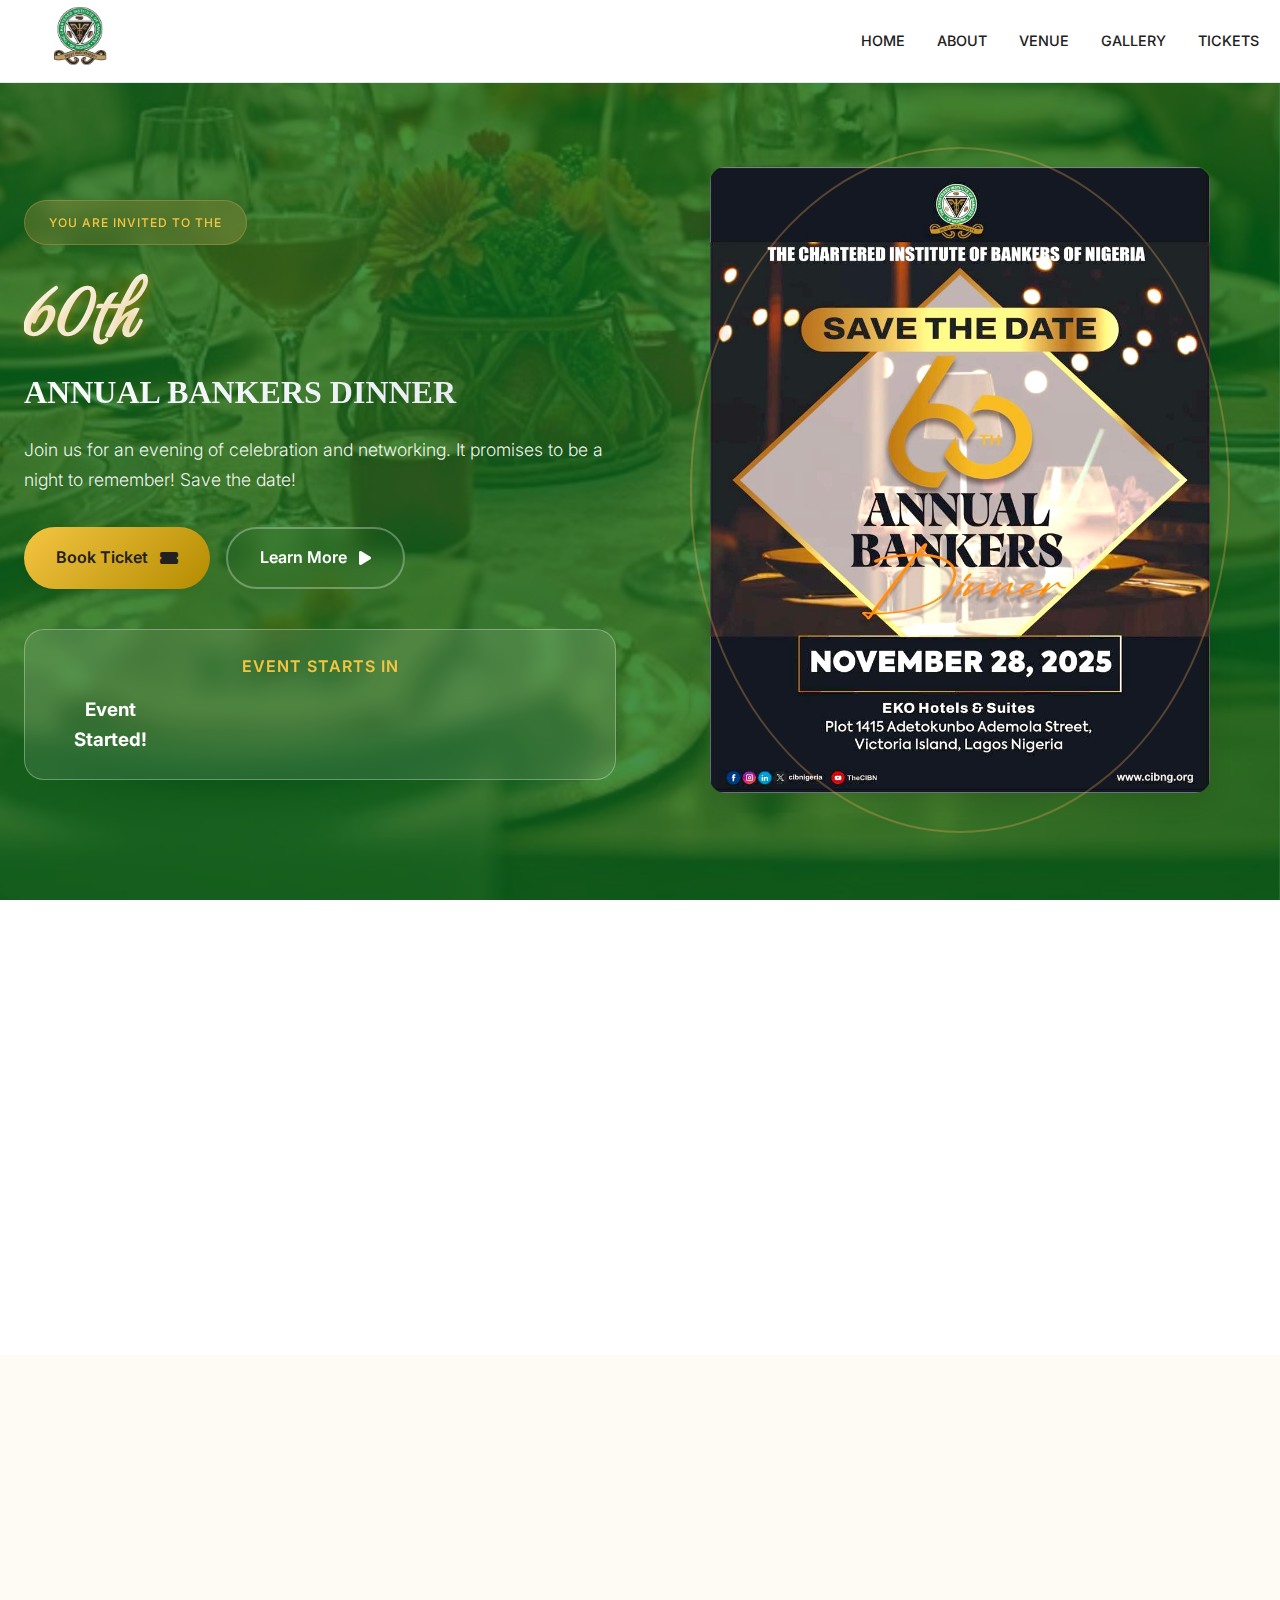
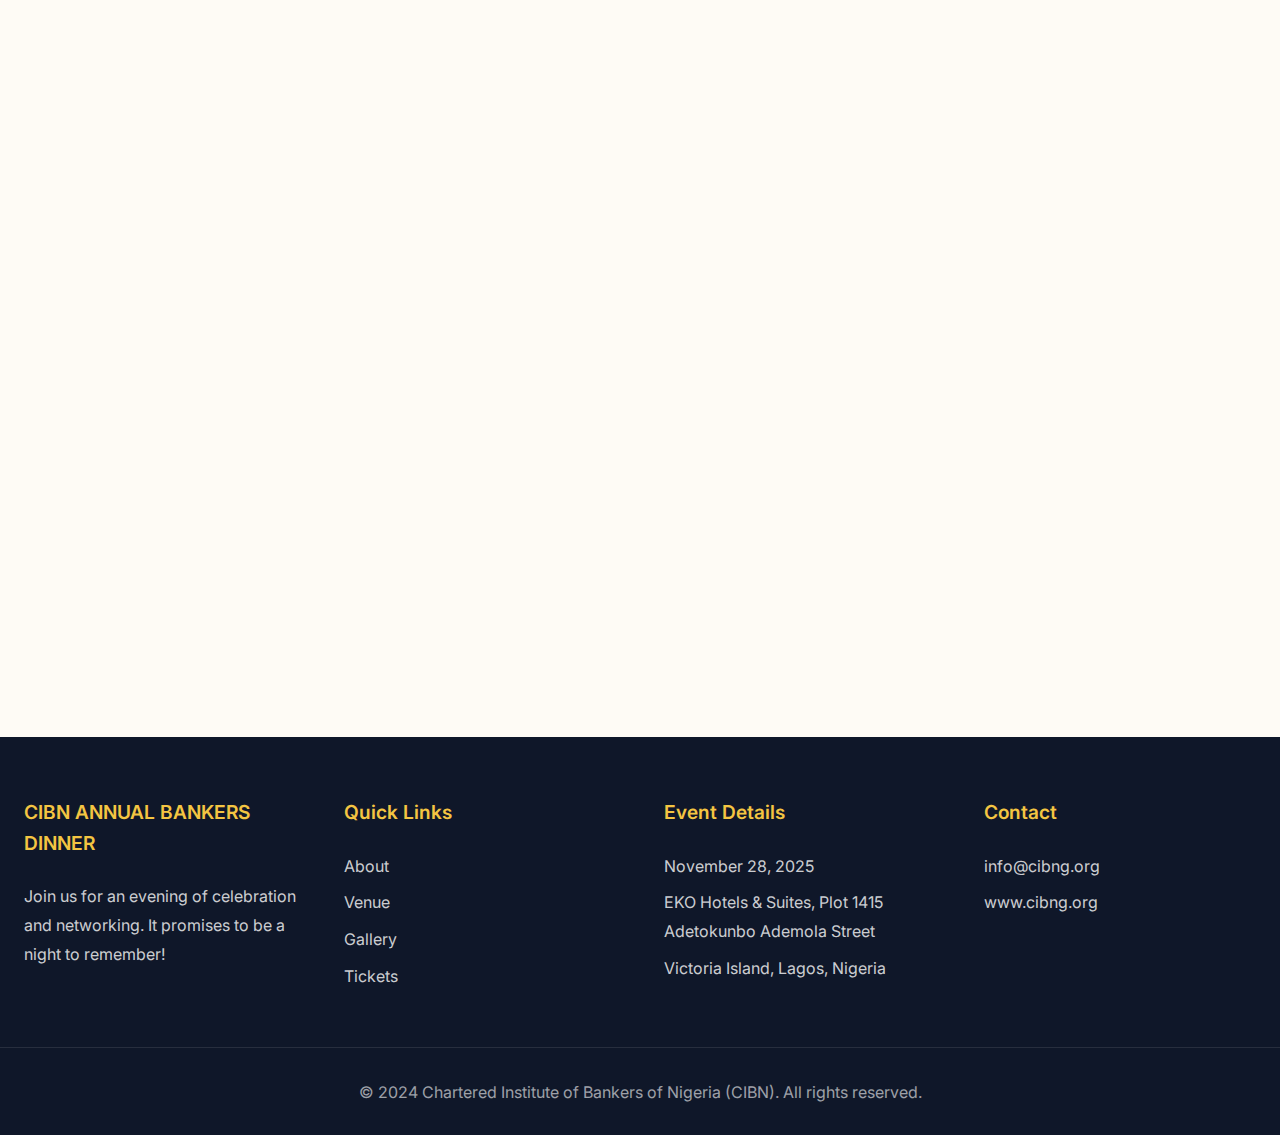
<file: index.html>
<!DOCTYPE html>
<html lang="en">
<head>
    <meta charset="UTF-8">
    <meta name="viewport" content="width=device-width, initial-scale=1.0">
    <title>CIBN Generation Next Forum 2024</title>
    <link href="https://fonts.googleapis.com/css2?family=Inter:wght@300;400;500;600;700;800&family=Playfair+Display:wght@400;600;700&display=swap" rel="stylesheet">
    <link href="https://fonts.googleapis.com/css2?family=Great+Vibes&display=swap" rel="stylesheet">
    <link rel="stylesheet" href="https://cdnjs.cloudflare.com/ajax/libs/font-awesome/6.0.0/css/all.min.css">
    <link rel="stylesheet" href="style.css">   
</head>
<body>
    <!-- Navigation -->
    <nav class="navbar">
        <div class="nav-container">
            <a href="#home" class="logo"><img style="height: 70px; width: 120px;" src="cibn.png" alt="cibn_logo"></a>
            <ul class="nav-menu" id="nav-menu">
                <li><a href="#home">HOME</a></li>
                <li><a href="#about">ABOUT</a></li>
                <li><a href="venue.html">VENUE</a></li>
                <li><a href="#gallery">GALLERY</a></li>
                <li><a href="./cibn-ticketing/">TICKETS</a></li>
            </ul>
            <div class="hamburger" id="hamburger">
                <span></span>
                <span></span>
                <span></span>
            </div>
        </div>
    </nav>

    <!-- Hero Section -->
    <div class="hero-background">
    <section id="home" class="hero">
        
        <div class="hero-container">
            <div class="hero-content fade-in">
                <!-- <div class="hero-badge">NOVEMBER 28, 2025 - SAVE THE DATE!</div> -->
                <div class="hero-badge2">YOU ARE INVITED TO THE</div>
                <h2><span>60th </span>  ANNUAL BANKERS DINNER</h2>
                <p class="hero-subtitle">Join us for an evening of celebration and networking. It promises to be a night to remember! Save the date!</p>
        
                <div class="cta-buttons">
                    <a href="./cibn-ticketing/" class="btn-primary">
                        <span>Book Ticket</span>
                        <i class="fas fa-ticket-alt"></i>
                    </a>
                    <a href="#about" class="btn-secondary">
                        <span>Learn More</span>
                        <i class="fas fa-play"></i>
                    </a>
                </div>

                <div class="countdown-container">
                    <div class="countdown-title">Event Starts In</div>
                    <div class="countdown" id="countdown">
                        <div class="countdown-item">
                            <span class="countdown-number" id="days">00</span>
                            <span class="countdown-label">Days</span>
                        </div>
                        <div class="countdown-item">
                            <span class="countdown-number" id="hours">00</span>
                            <span class="countdown-label">Hours</span>
                        </div>
                        <div class="countdown-item">
                            <span class="countdown-number" id="minutes">00</span>
                            <span class="countdown-label">Minutes</span>
                        </div>
                        <div class="countdown-item">
                            <span class="countdown-number" id="seconds">00</span>
                            <span class="countdown-label">Seconds</span>
                        </div>
                    </div>
                </div>
            </div>

            <div class="hero-visual fade-in">
                <div class="hero-graphic">
                <img src="annual_dinner.jpg" srcset="" alt="CIBN Forum" style="width:100%; height:auto; border-radius:15px; margin-bottom:20px; box-shadow: 0 10px 25px rgba(0, 0, 0, 0.1);">
                </div>
            </div>
        </div>
    </section>
</div>
    <!-- Event Details -->
    <section class="event-details">
        <div class="details-container">
            <div class="details-grid">
                <div class="detail-card fade-in">
                    <div class="detail-icon">
                        <i class="fas fa-calendar-alt"></i>
                    </div>
                    <h3>Date</h3>
                    <p>November 28, 2025</p>
                </div>
                <div class="detail-card fade-in">
                    <div class="detail-icon">
                        <i class="fas fa-clock"></i>
                    </div>
                    <h3>Time</h3>
                    <p>5:00 PM - 7:00 PM</p>
                </div>
                <div class="detail-card fade-in">
                    <div class="detail-icon">
                        <i class="fas fa-map-marker-alt"></i>
                    </div>
                    <h3>Venue</h3>
                    <p>EKO Hotel & Suites, Plot 1415 Adetokunbo Ademola Street, Victoria Island, Lagos</p>
                </div>
                <div class="detail-card fade-in">
                    <div class="detail-icon">
                        <i class="fas fa-users"></i>
                    </div>
                    <h3>Attendees</h3>
                    <p>1000+ Banking Professionals</p>
                </div>
            </div>
        </div>
    </section>

    <!-- About Section -->
    <section id="about" class="about">
        <div class="about-container">
            <div class="about-content fade-in">
                <h2>60th Annual Bankers Dinner</h2>
                <p>The CIBN Annual Bankers Dinner is a prestigious event that brings together top executives, policymakers, and thought leaders in the banking and financial services sector.</p>
                <p>This exclusive gathering provides a unique platform for networking, knowledge sharing, and collaboration among industry leaders.</p>
                <p>Join us for an evening of insightful discussions, gourmet dining, and unparalleled networking opportunities.</p>
                
                <div class="about-stats">
                    <div class="stat-item">
                        <span class="stat-number" data-count="1000">0</span>
                        <div class="stat-label">Participants</div>
                    </div>
                    <!-- <div class="stat-item">
                        <span class="stat-number" data-count="25">0</span>
                        <div class="stat-label">Expert Speakers</div>
                    </div>
                    <div class="stat-item">
                        <span class="stat-number" data-count="15">0</span>
                        <div class="stat-label">Workshop Sessions</div>
                    </div> -->
                    <div class="stat-item">
                        <span class="stat-number" data-count="100">0</span>
                        <div class="stat-label">Financial Institutions</div>
                    </div>
                </div>
            </div>
            
            <div class="about-visual fade-in">
                <img src="annual2.jpg" srcset="" alt="CIBN Dinner" style="width:110%; height:auto; border-radius:12px; margin-bottom:18px; box-shadow: 0 10px 25px rgba(0, 0, 0, 0.4);">
            </div>
        </div>
    </section>


    <!-- Gallery Section -->
    <!-- <section id="gallery" class="gallery">
        <div class="gallery-container">
            <div class="section-header fade-in">
                <h2>Event Gallery</h2>
                <p>Explore highlights from our previous forums and get a glimpse of the innovative spirit that drives our community.</p>
            </div>

                <div class="gallery-controls">
                    <button class="tab-button active" onclick="showTab('v1')">Gallery 1.0</button>
                    <button class="tab-button" onclick="showTab('v2')">Gallery 2.0</button>
                    <button class="tab-button" onclick="showTab('v3')">Gallery 3.0</button>
                </div>
                
                <div id="v1" class="tab-content active">
                    <div class="gallery-grid">
                        <div class="gallery-item"></div>
                        <div class="gallery-item"></div>
                        <div class="gallery-item"></div>
                        <div class="gallery-item"></div>
                        <div class="gallery-item"></div>
                        <div class="gallery-item"></div>
                    </div>
                </div>
                
                <div id="v2" class="tab-content">
                    <div class="gallery-grid">
                        <div class="gallery-item"></div>
                        <div class="gallery-item"></div>
                        <div class="gallery-item"></div>
                        <div class="gallery-item"></div>
                        <div class="gallery-item"></div>
                        <div class="gallery-item"></div>
                    </div>
                </div>

                <div id="v3" class="tab-content">
                    <div class="gallery-grid">
                        <div class="gallery-item"></div>
                        <div class="gallery-item"></div>
                        <div class="gallery-item"></div>
                        <div class="gallery-item"></div>
                        <div class="gallery-item"></div>
                        <div class="gallery-item"></div>
                    </div>
                </div>
              
        </div>
    </section> -->

    <!-- Footer -->
    <footer class="footer">
        <div class="footer-container">
            <div class="footer-section">
                <h3>CIBN ANNUAL BANKERS DINNER</h3>
                <p>Join us for an evening of celebration and networking. It promises to be a night to remember!</p>
            </div>
            
            <div class="footer-section">
                <h3>Quick Links</h3>
                <a href="#about">About</a>
                <a href="venue.html">Venue</a>
                <a href="#gallery">Gallery</a>
                <a href="./cibn-ticketing/">Tickets</a>
            </div>
            
            <div class="footer-section">
                <h3>Event Details</h3>
                <p>November 28, 2025</p>
                <p>EKO Hotels & Suites, Plot 1415 Adetokunbo Ademola Street</p>
                <p>Victoria Island, Lagos, Nigeria</p>
            </div>
            
            <div class="footer-section">
                <h3>Contact</h3>
                <a href="mailto:info@cibng.org">info@cibng.org</a>
                <p>www.cibng.org</p>
            </div>
        </div>
        
        <div class="footer-bottom">
            <p>&copy; 2024 Chartered Institute of Bankers of Nigeria (CIBN). All rights reserved.</p>
        </div>
    </footer>
    <script src="script.js"></script>
</body>
</html>
</file>
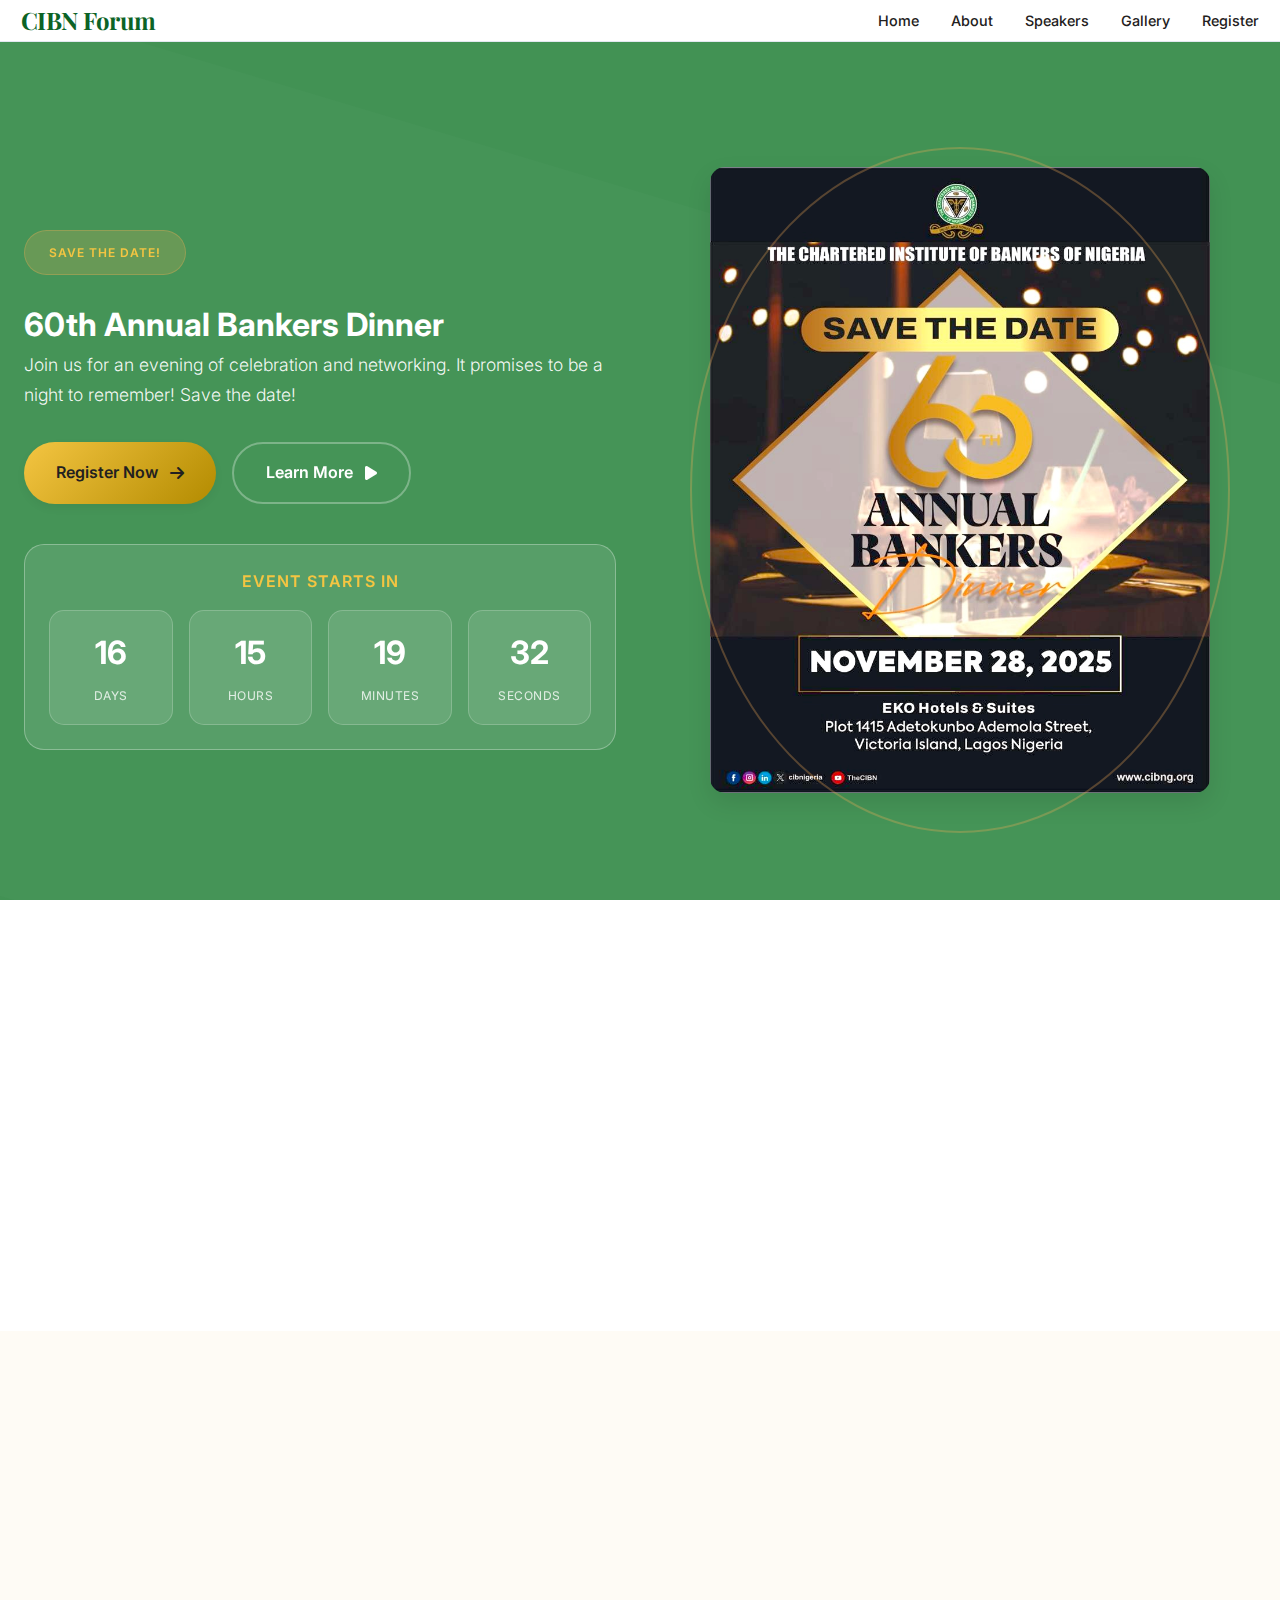
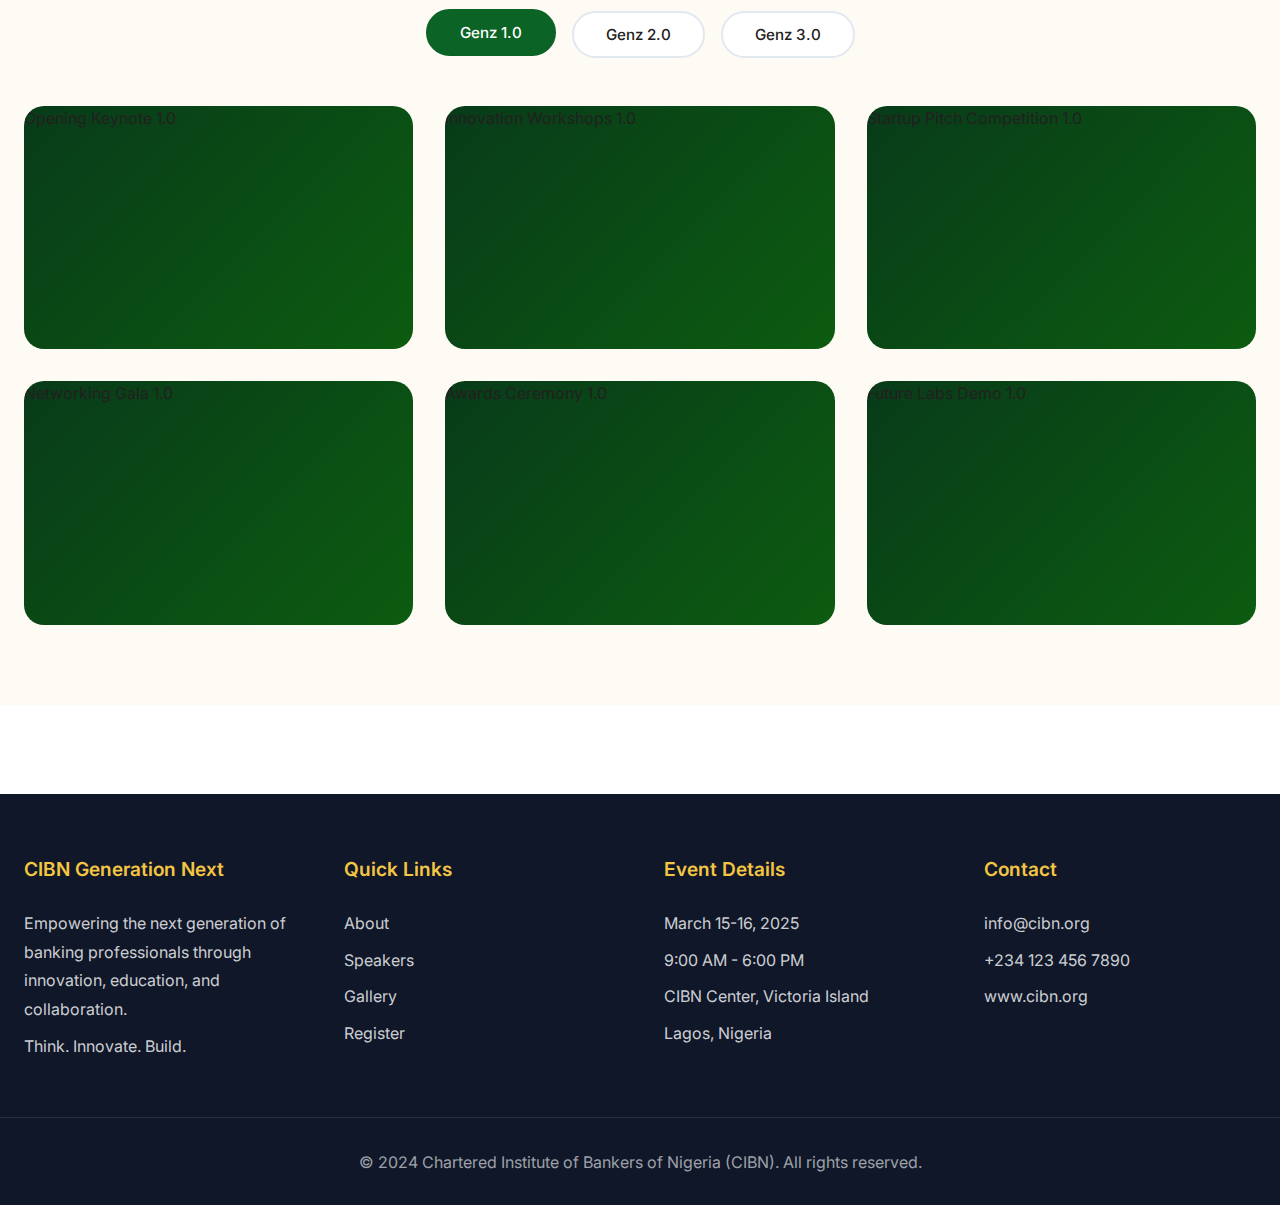
<file: cibn_forum_website.html>
<!DOCTYPE html>
<html lang="en">
<head>
    <meta charset="UTF-8">
    <meta name="viewport" content="width=device-width, initial-scale=1.0">
    <title>CIBN Generation Next Forum 2024</title>
    <link href="https://fonts.googleapis.com/css2?family=Inter:wght@300;400;500;600;700;800&family=Playfair+Display:wght@400;600;700&display=swap" rel="stylesheet">
    <link rel="stylesheet" href="https://cdnjs.cloudflare.com/ajax/libs/font-awesome/6.0.0/css/all.min.css">
    <link rel="stylesheet" href="style.css">   
</head>
<body>
    <!-- Navigation -->
    <nav class="navbar">
        <div class="nav-container">
            <a href="#home" class="logo">CIBN Forum</a>
            <ul class="nav-menu" id="nav-menu">
                <li><a href="#home">Home</a></li>
                <li><a href="#about">About</a></li>
                <li><a href="#speakers">Speakers</a></li>
                <li><a href="#gallery">Gallery</a></li>
                <li><a href="#register">Register</a></li>
            </ul>
            <div class="hamburger" id="hamburger">
                <span></span>
                <span></span>
                <span></span>
            </div>
        </div>
    </nav>

    <!-- Hero Section -->
    <section id="home" class="hero">
        
        <div class="hero-container">
            <!-- <div class="hero-badge">SAVE THE DATE!</div> -->
            <div class="hero-content fade-in">
                <div class="hero-badge">SAVE THE DATE!</div>
                <h1>60th Annual Bankers Dinner</h1>
                <p class="hero-subtitle">Join us for an evening of celebration and networking. It promises to be a night to remember! Save the date!</p>
        
                <div class="cta-buttons">
                    <a href="#register" class="btn-primary">
                        <span>Register Now</span>
                        <i class="fas fa-arrow-right"></i>
                    </a>
                    <a href="#about" class="btn-secondary">
                        <span>Learn More</span>
                        <i class="fas fa-play"></i>
                    </a>
                </div>

                <div class="countdown-container">
                    <div class="countdown-title">Event Starts In</div>
                    <div class="countdown" id="countdown">
                        <div class="countdown-item">
                            <span class="countdown-number" id="days">00</span>
                            <span class="countdown-label">Days</span>
                        </div>
                        <div class="countdown-item">
                            <span class="countdown-number" id="hours">00</span>
                            <span class="countdown-label">Hours</span>
                        </div>
                        <div class="countdown-item">
                            <span class="countdown-number" id="minutes">00</span>
                            <span class="countdown-label">Minutes</span>
                        </div>
                        <div class="countdown-item">
                            <span class="countdown-number" id="seconds">00</span>
                            <span class="countdown-label">Seconds</span>
                        </div>
                    </div>
                </div>
            </div>

            <div class="hero-visual fade-in">
                <div class="hero-graphic">
                <img src="annual_dinner.jpg" srcset="" alt="CIBN Forum" style="width:100%; height:auto; border-radius:15px; margin-bottom:20px; box-shadow: 0 10px 25px rgba(0, 0, 0, 0.1);">
                </div>
            </div>
        </div>
    </section>

    <!-- Event Details -->
    <section class="event-details">
        <div class="details-container">
            <div class="details-grid">
                <div class="detail-card fade-in">
                    <div class="detail-icon">
                        <i class="fas fa-calendar-alt"></i>
                    </div>
                    <h3>Date</h3>
                    <p>August 12, 2026</p>
                </div>
                <div class="detail-card fade-in">
                    <div class="detail-icon">
                        <i class="fas fa-clock"></i>
                    </div>
                    <h3>Time</h3>
                    <p>9:00 AM - 6:00 PM</p>
                </div>
                <div class="detail-card fade-in">
                    <div class="detail-icon">
                        <i class="fas fa-map-marker-alt"></i>
                    </div>
                    <h3>Venue</h3>
                    <p>CIBN Center, Victoria Island, Lagos</p>
                </div>
                <div class="detail-card fade-in">
                    <div class="detail-icon">
                        <i class="fas fa-users"></i>
                    </div>
                    <h3>Attendees</h3>
                    <p>500+ Banking Professionals</p>
                </div>
            </div>
        </div>
    </section>

    <!-- About Section -->
    <!-- <section id="about" class="about">
        <div class="about-container">
            <div class="about-content fade-in">
                <h2>Empowering the Next Generation</h2>
                <p>The CIBN Generation Next Forum brings together emerging leaders, innovative thinkers, and forward-looking professionals in the banking and financial services industry.</p>
                <p>Through dynamic discussions, hands-on workshops, and networking opportunities, we're building a community of change-makers ready to transform the financial landscape with cutting-edge technologies and customer-centric solutions.</p>
                <p>Join us as we explore the intersection of tradition and innovation, preparing the next generation to lead with confidence, creativity, and purpose.</p>
                
                <div class="about-stats">
                    <div class="stat-item">
                        <span class="stat-number" data-count="500">0</span>
                        <div class="stat-label">Participants</div>
                    </div>
                    <div class="stat-item">
                        <span class="stat-number" data-count="25">0</span>
                        <div class="stat-label">Expert Speakers</div>
                    </div>
                    <div class="stat-item">
                        <span class="stat-number" data-count="15">0</span>
                        <div class="stat-label">Workshop Sessions</div>
                    </div>
                    <div class="stat-item">
                        <span class="stat-number" data-count="50">0</span>
                        <div class="stat-label">Financial Institutions</div>
                    </div>
                </div>
            </div>
            
            <div class="about-visual fade-in">
                <i class="fas fa-rocket icon"></i>
            </div>
        </div>
    </section> -->

    <!-- Speakers Section -->
    <!-- <section id="speakers" class="speakers">
        <div class="section-header fade-in">
            <h2>Distinguished Speakers</h2>
            <p>Learn from industry leaders, innovators, and visionaries who are shaping the future of banking and financial services.</p>
        </div>
        
        <div class="speakers-grid">
            <div class="speaker-card fade-in">
                <div class="speaker-avatar">
                    <i class="fas fa-user-tie"></i>
                </div>
                <div class="speaker-info">
                    <h3>Dr. Sarah Okafor</h3>
                    <div class="speaker-role">Chief Innovation Officer, FirstBank Nigeria</div>
                    <p class="speaker-bio">Leading digital transformation initiatives and driving fintech partnerships across Africa's largest banking networks.</p>
                </div>
            </div>
            
            <div class="speaker-card fade-in">
                <div class="speaker-avatar">
                    <i class="fas fa-user-graduate"></i>
                </div>
                <div class="speaker-info">
                    <h3>Prof. Michael Adebayo</h3>
                    <div class="speaker-role">Director, Lagos Business School</div>
                    <p class="speaker-bio">Renowned expert in financial technology, blockchain applications, and sustainable banking practices.</p>
                </div>
            </div>
            
            <div class="speaker-card fade-in">
                <div class="speaker-avatar">
                    <i class="fas fa-user-astronaut"></i>
                </div>
                <div class="speaker-info">
                    <h3>Jennifer Okoro</h3>
                    <div class="speaker-role">CEO, TechFin Solutions</div>
                    <p class="speaker-bio">Pioneering artificial intelligence solutions for risk management and customer experience optimization.</p>
                </div>
            </div>
        </div>
    </section> -->

    <!-- Gallery Section -->
    <section id="gallery" class="gallery">
        <div class="gallery-container">
            <div class="section-header fade-in">
                <h2>Event Gallery</h2>
                <p>Explore highlights from our previous forums and get a glimpse of the innovative spirit that drives our community.</p>
            </div>

                 <div class="gallery-controls">
                    <button class="tab-button active" onclick="showTab('v1')">Genz 1.0</button>
                    <button class="tab-button" onclick="showTab('v2')">Genz 2.0</button>
                    <button class="tab-button" onclick="showTab('v3')">Genz 3.0</button>
                </div>
                
                <div id="v1" class="tab-content active">
                    <div class="gallery-grid">
                        <div class="gallery-item">Opening Keynote 1.0</div>
                        <div class="gallery-item">Innovation Workshops 1.0</div>
                        <div class="gallery-item">Startup Pitch Competition 1.0</div>
                        <div class="gallery-item">Networking Gala 1.0</div>
                        <div class="gallery-item">Awards Ceremony 1.0</div>
                        <div class="gallery-item">Future Labs Demo 1.0</div>
                    </div>
                </div>
                
                <div id="v2" class="tab-content">
                    <div class="gallery-grid">
                        <div class="gallery-item">Grand Launch 2.0</div>
                        <div class="gallery-item">Visionary Panel 2.0</div>
                        <div class="gallery-item">Innovation Expo 2.0</div>
                        <div class="gallery-item">Collaborative Sessions 2.0</div>
                        <div class="gallery-item">Breakthrough Showcase 2.0</div>
                        <div class="gallery-item">Closing Celebration 2.0</div>
                    </div>
                </div>

                <div id="v3" class="tab-content">
                    <div class="gallery-grid">
                        <div class="gallery-item">Grand Launch 3.0</div>
                        <div class="gallery-item">Visionary Panel 3.0</div>
                        <div class="gallery-item">Innovation Expo 3.0</div>
                        <div class="gallery-item">Collaborative Sessions 3.0</div>
                        <div class="gallery-item">Breakthrough Showcase 3.0</div>
                        <div class="gallery-item">Closing Celebration 3.0</div>
                    </div>
                </div>
              <!-- <div class="gallery-item fade-in">
                    <div class="gallery-content">
                        <h3 class="gallery-title">Opening Keynote</h3>
                        <p class="gallery-desc">Industry leaders share insights on the future of banking</p>
                    </div>
                </div>
                
                <div class="gallery-item fade-in">
                    <div class="gallery-content">
                        <h3 class="gallery-title">Innovation Workshop</h3>
                        <p class="gallery-desc">Hands-on sessions exploring emerging technologies</p>
                    </div>
                </div>
                
                <div class="gallery-item fade-in">
                    <div class="gallery-content">
                        <h3 class="gallery-title">Panel Discussion</h3>
                        <p class="gallery-desc">Expert debates on regulatory compliance and innovation</p>
                    </div>
                </div>
                
                <div class="gallery-item fade-in">
                    <div class="gallery-content">
                        <h3 class="gallery-title">Networking Session</h3>
                        <p class="gallery-desc">Building connections across the financial ecosystem</p>
                    </div>
                </div>
                
                <div class="gallery-item fade-in">
                    <div class="gallery-content">
                        <h3 class="gallery-title">Startup Pitch</h3>
                        <p class="gallery-desc">Emerging fintech companies present their solutions</p>
                    </div>
                </div>
                
                <div class="gallery-item fade-in">
                    <div class="gallery-content">
                        <h3 class="gallery-title">Awards Ceremony</h3>
                        <p class="gallery-desc">Recognizing excellence in banking innovation</p>
                    </div>
                </div>-->
        </div>
    </section>

    <!-- Registration Section -->
    <section id="register" class="registration">
        <div class="registration-container fade-in">
            <h2>Ready to Shape the Future?</h2>
            <p>Join us for two days of innovation, learning, and networking that will transform your perspective on banking and finance.</p>
            
            <form class="registration-form">
                <input type="text" placeholder="Full Name" required>
                <input type="email" placeholder="Email Address" required>
                <button type="submit">Register Now</button>
            </form>
        </div>
    </section>

    <!-- Footer -->
    <footer class="footer">
        <div class="footer-container">
            <div class="footer-section">
                <h3>CIBN Generation Next</h3>
                <p>Empowering the next generation of banking professionals through innovation, education, and collaboration.</p>
                <p>Think. Innovate. Build.</p>
            </div>
            
            <div class="footer-section">
                <h3>Quick Links</h3>
                <a href="#about">About</a>
                <a href="#speakers">Speakers</a>
                <a href="#gallery">Gallery</a>
                <a href="#register">Register</a>
            </div>
            
            <div class="footer-section">
                <h3>Event Details</h3>
                <p>March 15-16, 2025</p>
                <p>9:00 AM - 6:00 PM</p>
                <p>CIBN Center, Victoria Island</p>
                <p>Lagos, Nigeria</p>
            </div>
            
            <div class="footer-section">
                <h3>Contact</h3>
                <a href="mailto:info@cibn.org">info@cibn.org</a>
                <a href="tel:+2341234567890">+234 123 456 7890</a>
                <p>www.cibn.org</p>
            </div>
        </div>
        
        <div class="footer-bottom">
            <p>&copy; 2024 Chartered Institute of Bankers of Nigeria (CIBN). All rights reserved.</p>
        </div>
    </footer>

    <script>
        // Mobile menu toggle
        const hamburger = document.getElementById('hamburger');
        const navMenu = document.getElementById('nav-menu');

        hamburger.addEventListener('click', function() {
            hamburger.classList.toggle('active');
            navMenu.classList.toggle('active');
        });

        // Close mobile menu when clicking on a link
        document.querySelectorAll('.nav-menu a').forEach(link => {
            link.addEventListener('click', () => {
                hamburger.classList.remove('active');
                navMenu.classList.remove('active');
            });
        });

        // Countdown Timer
        function updateCountdown() {
            const eventDate = new Date('August 12, 2026 09:00:00').getTime();
            const now = new Date().getTime();
            const timeLeft = eventDate - now;

            const days = Math.floor(timeLeft / (1000 * 60 * 60 * 24));
            const hours = Math.floor((timeLeft % (1000 * 60 * 60 * 24)) / (1000 * 60 * 60));
            const minutes = Math.floor((timeLeft % (1000 * 60 * 60)) / (1000 * 60));
            const seconds = Math.floor((timeLeft % (1000 * 60)) / 1000);

            document.getElementById('days').textContent = days.toString().padStart(2, '0');
            document.getElementById('hours').textContent = hours.toString().padStart(2, '0');
            document.getElementById('minutes').textContent = minutes.toString().padStart(2, '0');
            document.getElementById('seconds').textContent = seconds.toString().padStart(2, '0');

            if (timeLeft < 0) {
                document.getElementById('countdown').innerHTML = '<h3>Event Started!</h3>';
            }
        }

        // Update countdown every second
        setInterval(updateCountdown, 1000);
        updateCountdown(); // Initial call

        // Smooth scroll for navigation links
        document.querySelectorAll('a[href^="#"]').forEach(anchor => {
            anchor.addEventListener('click', function (e) {
                e.preventDefault();
                const target = document.querySelector(this.getAttribute('href'));
                if (target) {
                    target.scrollIntoView({
                        behavior: 'smooth',
                        block: 'start'
                    });
                }
            });
        });

        // Navbar scroll effect
        window.addEventListener('scroll', function() {
            const navbar = document.querySelector('.navbar');
            if (window.scrollY > 50) {
                navbar.style.background = 'rgba(255, 255, 255, 0.98)';
                navbar.style.boxShadow = '0 2px 20px rgba(0, 0, 0, 0.1)';
            } else {
                navbar.style.background = 'rgba(255, 255, 255, 0.95)';
                navbar.style.boxShadow = 'none';
            }
        });

        // Intersection Observer for scroll animations
        const observerOptions = {
            threshold: 0.1,
            rootMargin: '0px 0px -50px 0px'
        };

        const observer = new IntersectionObserver(function(entries) {
            entries.forEach(entry => {
                if (entry.isIntersecting) {
                    entry.target.classList.add('visible');
                }
            });
        }, observerOptions);

        // Observe elements for scroll animations
        document.querySelectorAll('.fade-in').forEach(el => {
            observer.observe(el);
        });

        // Animated counters for statistics
        function animateCounters() {
            const counters = document.querySelectorAll('.stat-number[data-count]');
            
            counters.forEach(counter => {
                const target = parseInt(counter.getAttribute('data-count'));
                const duration = 2000; // 2 seconds
                const step = target / (duration / 16); // 60fps
                let current = 0;
                
                const timer = setInterval(() => {
                    current += step;
                    counter.textContent = Math.floor(current);
                    
                    if (current >= target) {
                        counter.textContent = target;
                        clearInterval(timer);
                    }
                }, 16);
            });
        }

        // Trigger counter animation when about section is visible
        const aboutSection = document.getElementById('about');
        const statsObserver = new IntersectionObserver(function(entries) {
            entries.forEach(entry => {
                if (entry.isIntersecting) {
                    animateCounters();
                    statsObserver.unobserve(entry.target);
                }
            });
        }, { threshold: 0.5 });

        if (aboutSection) {
            statsObserver.observe(aboutSection);
        }

        // Registration form handling
        document.querySelector('.registration-form').addEventListener('submit', function(e) {
            e.preventDefault();
            const formData = new FormData(this);
            const name = this.querySelector('input[type="text"]').value;
            const email = this.querySelector('input[type="email"]').value;
            
            if (name && email) {
                alert('Thank you for registering! We will send you confirmation details shortly.');
                this.reset();
            }
        });

        // Enhanced hover effects for cards
        document.querySelectorAll('.detail-card, .speaker-card, .gallery-item').forEach(card => {
            card.addEventListener('mouseenter', function() {
                this.style.transform = 'translateY(-10px)';
            });
            
            card.addEventListener('mouseleave', function() {
                this.style.transform = 'translateY(0)';
            });
        });

        // Parallax effect for hero section
        window.addEventListener('scroll', () => {
            const scrolled = window.pageYOffset;
            const heroGraphic = document.querySelector('.hero-graphic');
            if (heroGraphic && scrolled < window.innerHeight) {
                heroGraphic.style.transform = `translateY(${scrolled * 0.1}px) scale(${1 + scrolled * 0.0001})`;
            }
        });

        // Loading animation
        document.addEventListener('DOMContentLoaded', function() {
            document.body.style.opacity = '0';
            document.body.style.transition = 'opacity 0.5s ease';
            
            setTimeout(() => {
                document.body.style.opacity = '1';
            }, 100);
        });

        // Social links functionality
        document.querySelectorAll('.social-btn').forEach(btn => {
            btn.addEventListener('click', function(e) {
                e.preventDefault();
                const platform = this.querySelector('i').classList[1].split('-')[1];
                
                // Add your actual social media links here
                const links = {
                    twitter: 'https://twitter.com/cibn_nigeria',
                    linkedin: 'https://linkedin.com/company/cibn',
                    facebook: 'https://facebook.com/cibn.nigeria',
                    instagram: 'https://instagram.com/cibn_nigeria'
                };
                
                if (links[platform]) {
                    window.open(links[platform], '_blank');
                }
            });
        });

        // Gallery tabs
        function showTab(version) {
            document.querySelectorAll('.tab-content').forEach(tab => {
                tab.classList.remove('active');
            });
            
            document.querySelectorAll('.tab-button').forEach(btn => {
                btn.classList.remove('active');
            });
            
            document.getElementById(version).classList.add('active');
            event.target.classList.add('active');
        }
    </script>
</body>
</html>
</file>
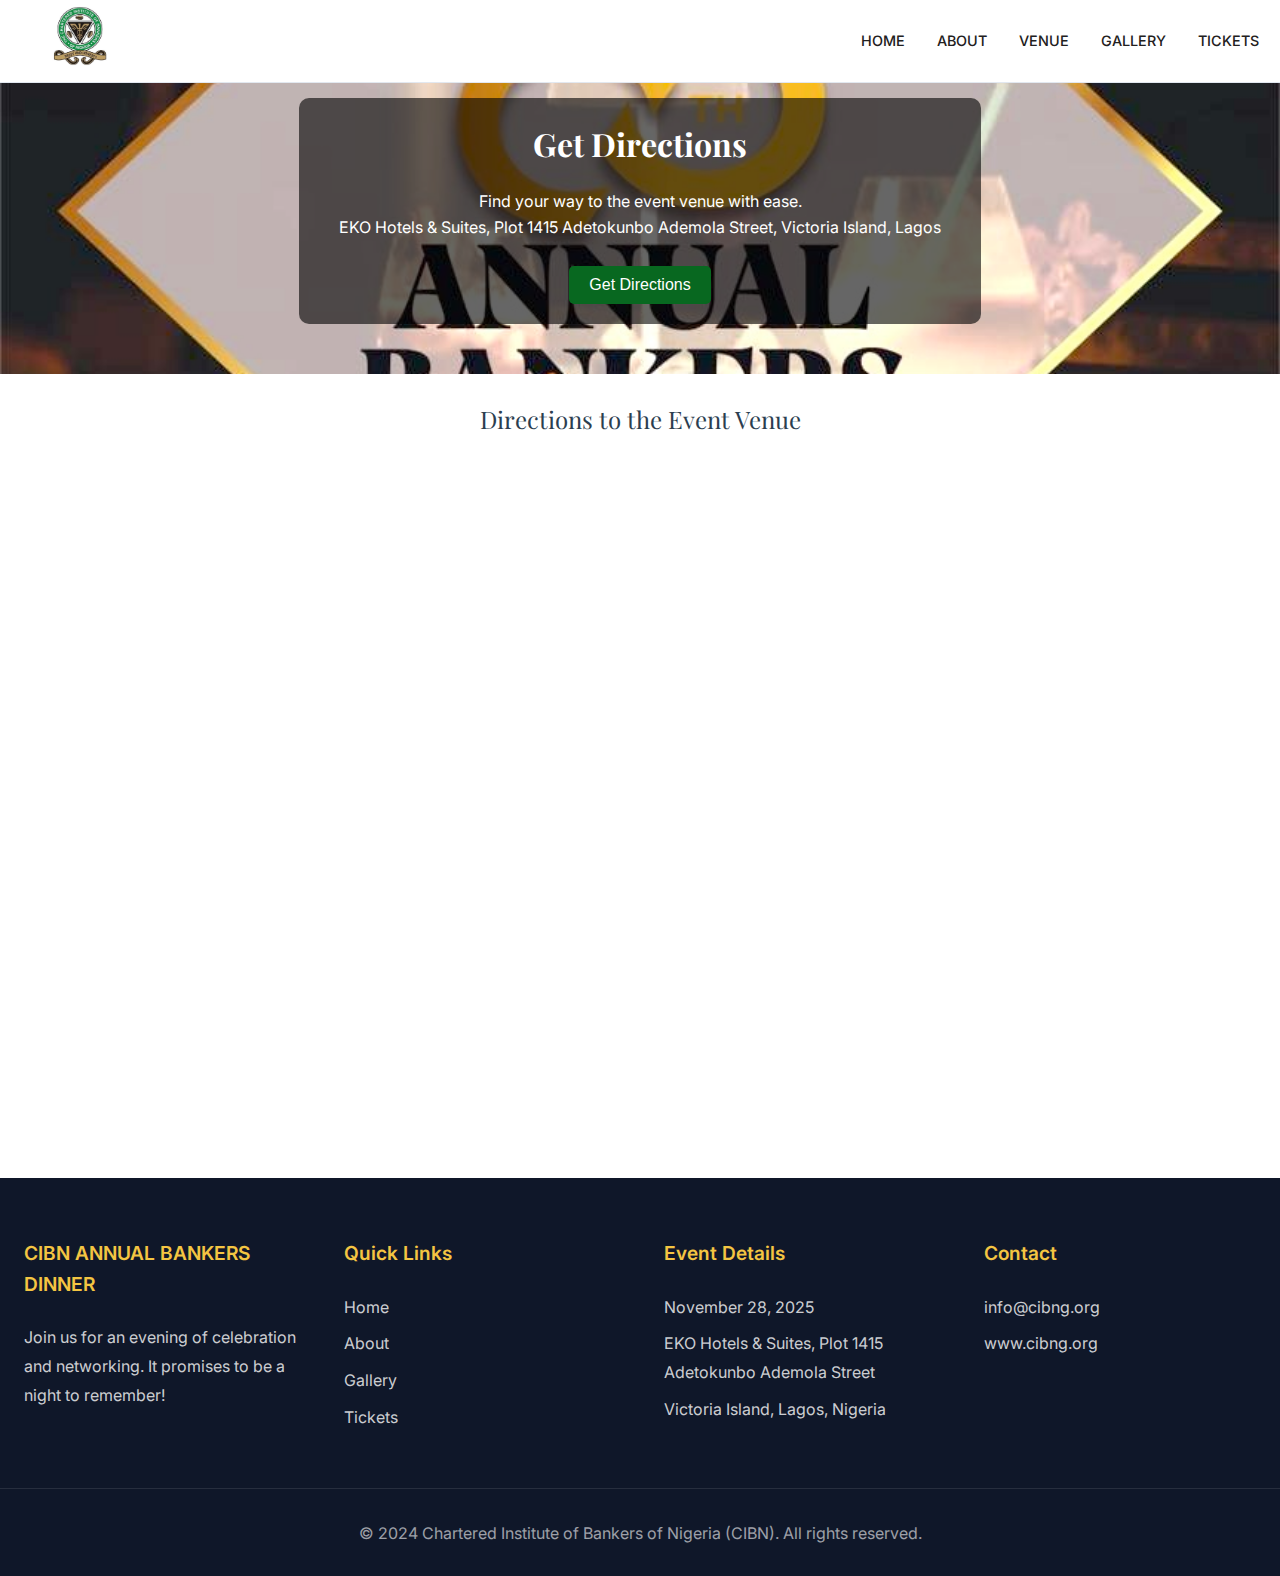
<file: venue.html>
<!DOCTYPE html>
<html lang="en">
<head>
    <meta charset="UTF-8">
    <meta name="viewport" content="width=device-width, initial-scale=1.0">
    <title>CIBN Generation Next Forum 2024</title>
    <link href="https://fonts.googleapis.com/css2?family=Inter:wght@300;400;500;600;700;800&family=Playfair+Display:wght@400;600;700&display=swap" rel="stylesheet">
    <link rel="stylesheet" href="https://cdnjs.cloudflare.com/ajax/libs/font-awesome/6.0.0/css/all.min.css">
    <link rel="stylesheet" href="style.css">   
    <style>
        /* Responsive iframe container */
        .iframe-container {
            position: relative;
            width: 100%;
            padding-bottom: 56.25%; /* 16:9 Aspect Ratio */
            height: 0;
            overflow: hidden;
        }

        .iframe-container iframe {
            position: absolute;
            top: 0;
            left: 0;
            width: 100%;
            height: 100%;
        }

        /* Header above iframe */
        .iframe-header {
            text-align: center;
            font-family: 'Playfair Display', serif;
            font-size: 24px;
            color: #2c3e50;
            margin-bottom: 20px;
        }

        /* Get Directions Section */
        .get-directions {
            margin-top: 3rem;
            text-align: center;
            background-image: url('annual_dinner.jpg');
            background-size: cover;
            background-position: center;
            padding: 50px 20px;
            color: white;
        }

        .get-directions-content {
            background: rgba(0, 0, 0, 0.6);
            display: inline-block;
            padding: 20px 40px;
            border-radius: 10px;
        }
        .get-directions h2 {
            font-family: 'Playfair Display', serif;
            font-size: 32px;
            margin-bottom: 20px;
        }

        .get-directions button {
            background-color: #086820;
            color: white;
            border: none;
            padding: 10px 20px;
            font-size: 16px;
            cursor: pointer;
            border-radius: 5px;
        }

        .get-directions button:hover {
            background-color: #c0392b;
        }
    </style>
</head>
<body>
    <!-- Navigation -->
    <nav class="navbar">
        <div class="nav-container">
            <a href="index.html" class="logo"><img style="height: 70px; width: 120px;" src="cibn.png" alt="cibn_logo"></a>
            <ul class="nav-menu" id="nav-menu">
                <li><a href="index.html#home">HOME</a></li>
                <li><a href="index.html#about">ABOUT</a></li>
                <li><a href="venue.html">VENUE</a></li>
                <li><a href="index.html#gallery">GALLERY</a></li>
                <li><a href="./cibn-ticketing/">TICKETS</a></li>
            </ul>
            <div class="hamburger" id="hamburger">
                <span></span>
                <span></span>
                <span></span>
            </div>
        </div>
    </nav>

    <!-- Get Directions Section -->
    <section class="get-directions">
        <div class="get-directions-content">
        <h2>Get Directions</h2>
        <p>Find your way to the event venue with ease.</p>
        <p>EKO Hotels & Suites, Plot 1415 Adetokunbo Ademola Street, Victoria Island, Lagos</p>
        <br>
        <button onclick="window.open('https://www.google.com/maps/dir//Eko+Hotel+And+Suites', '_blank')">Get Directions</button>
        </div>
    </section>
<br>
    <!-- Responsive Iframe Section -->
    <div class="iframe-header">Directions to the Event Venue</div>
    <div class="iframe-container">
        <iframe src="https://www.google.com/maps/embed?pb=!1m18!1m12!1m3!1d3964.7465022922033!2d3.4275443736491202!3d6.426605924284526!2m3!1f0!2f0!3f0!3m2!1i1024!2i768!4f13.1!3m3!1m2!1s0x103bf5402368b913%3A0xca22600eeec46d00!2sEko%20Hotel%20And%20Suites!5e0!3m2!1sen!2sng!4v1759407361423!5m2!1sen!2sng" style="border:0;" allowfullscreen="" loading="lazy" referrerpolicy="no-referrer-when-downgrade"></iframe>
    </div>
    <!-- Footer -->
    <footer class="footer">
        <div class="footer-container">
            <div class="footer-section">
                <h3>CIBN ANNUAL BANKERS DINNER</h3>
                <p>Join us for an evening of celebration and networking. It promises to be a night to remember!</p>
            </div>
            
            <div class="footer-section">
                <h3>Quick Links</h3>
                <a href="index.html#home">Home</a>
                <a href="index.html#about">About</a>
                <a href="index.html#gallery">Gallery</a>
                <a href="./cibn-ticketing/">Tickets</a>
            </div>
            
            <div class="footer-section">
                <h3>Event Details</h3>
                <p>November 28, 2025</p>
                <p>EKO Hotels & Suites, Plot 1415 Adetokunbo Ademola Street</p>
                <p>Victoria Island, Lagos, Nigeria</p>
            </div>
            
            <div class="footer-section">
                <h3>Contact</h3>
                <a href="mailto:info@cibng.org">info@cibng.org</a>
                <p>www.cibng.org</p>
            </div>
        </div>
        
        <div class="footer-bottom">
            <p>&copy; 2024 Chartered Institute of Bankers of Nigeria (CIBN). All rights reserved.</p>
        </div>
    </footer>
    <script src="script.js"></script>
</body>
</html>
</file>
<file: style.css>
* {
    margin: 0;
    padding: 0;
    box-sizing: border-box;
}

html {
    scroll-behavior: smooth;
}

html, body {
    overflow-x: hidden;
    width: 100%;
}

:root {
    --primary-color: #0c6326;
    --secondary-color: #2f855a;
    --accent-color: #f4c542;
    --text-dark: #222020;
    --text-light: #000000;
    --bg-light: #fefbf5;
    --white: #ffffff;
    --gradient-primary: linear-gradient(135deg, #083b19 0%, #0c5c10 100%);
    --gradient-secondary: linear-gradient(135deg, #f4c542 0%, #b38b00 100%);
    --shadow-soft: 0 4px 10px rgba(0, 0, 0, 0.05);
    --shadow-medium: 0 8px 20px rgba(0, 0, 0, 0.1);
    --shadow-strong: 0 12px 30px rgba(0, 0, 0, 0.15);
}

body {
    font-family: 'Inter', -apple-system, BlinkMacSystemFont, 'Segoe UI', Roboto, sans-serif;
    line-height: 1.6;
    color: var(--text-dark);
    overflow-x: hidden;
    -webkit-font-smoothing: antialiased;
    -moz-osx-font-smoothing: grayscale;
}

/* Social Links Toggle */
.social-toggle {
    position: fixed;
    right: 20px;
    top: 50%;
    transform: translateY(-50%);
    z-index: 1000;
    display: flex;
    flex-direction: column;
    gap: 10px;
}

.social-btn {
    width: 50px;
    height: 50px;
    background: var(--gradient-primary);
    border-radius: 50%;
    display: flex;
    align-items: center;
    justify-content: center;
    color: white;
    font-size: 18px;
    text-decoration: none;
    transition: all 0.3s ease;
    box-shadow: var(--shadow-soft);
    opacity: 0;
    transform: translateX(100px);
    animation: slideInRight 0.6s ease forwards;
}

.social-btn:nth-child(1) { animation-delay: 0.1s; }
.social-btn:nth-child(2) { animation-delay: 0.2s; }
.social-btn:nth-child(3) { animation-delay: 0.3s; }
.social-btn:nth-child(4) { animation-delay: 0.4s; }

.social-btn:hover {
    transform: scale(1.1);
    box-shadow: var(--shadow-medium);
}

@keyframes slideInRight {
    to {
        opacity: 1;
        transform: translateX(0);
    }
}

/* Navigation */
.navbar {
    position: fixed;
    top: 0;
    width: 100%;
    background: rgba(255, 255, 255, 1);
    backdrop-filter: blur(20px);
    z-index: 999;
    padding: 0;
    border-bottom: 1px solid #e2e8f0;
    transition: all 0.3s ease;
}

.nav-container {
    max-width: 1400px;
    margin: 0 auto;
    display: flex;
    justify-content: space-between;
    align-items: center;
    padding: 0.08rem 1.3rem;
}

.logo {
    font-family: 'Playfair Display', serif;
    font-size: 1.5rem;
    font-weight: 700;
    color: var(--primary-color);
    text-decoration: none;
    letter-spacing: -0.5px;
}

.nav-menu {
    display: flex;
    list-style: none;
    gap: 2rem;
}

.nav-menu a {
    color: var(--text-dark);
    text-decoration: none;
    font-weight: 500;
    font-size: 0.9rem;
    transition: all 0.3s ease;
    padding: 0.5rem 0;
    position: relative;
}

.nav-menu a::after {
    content: '';
    position: absolute;
    bottom: 0;
    left: 0;
    width: 0;
    height: 2px;
    background: var(--accent-color);
    transition: width 0.3s ease;
}

.nav-menu a:hover::after,
.nav-menu a.active::after {
    width: 100%;
}

.hamburger {
    display: none;
    flex-direction: column;
    cursor: pointer;
    gap: 4px;
    z-index: 1001;
}

.hamburger span {
    width: 25px;
    height: 3px;
    background: var(--primary-color);
    transition: all 0.3s ease;
    border-radius: 2px;
}

/* Hero Section */
.hero-background {
    background-image: url('dinner1.png');
    background-size: cover;
    background-position: center;
    background-repeat: no-repeat;
}

.hero {
    background-color: rgba(3, 110, 27, 0.75);
    position: relative;
    display: flex;
    align-items: center;
    min-height: 100vh;
    padding-top: 80px;
}

.hero::before {
    content: '';
    position: absolute;
    top: 0;
    left: 0;
    right: 0;
    bottom: 0;
    background: url('data:image/svg+xml,<svg xmlns="http://www.w3.org/2000/svg" viewBox="0 0 1000 1000"><polygon fill="rgba(255,255,255,0.02)" points="0,0 1000,300 1000,1000 0,700"/></svg>');
    background-size: cover;
}

.hero-container {
    max-width: 1400px;
    margin: 0 auto;
    padding: 3rem 1.5rem;
    display: grid;
    grid-template-columns: 1fr 1fr;
    gap: 3rem;
    align-items: center;
    position: relative;
    z-index: 1;
}

.hero-content {
    color: white;
    text-align: left;
}

.hero-badge {
    display: inline-block;
    padding: 0.75rem 1.5rem;
    background: rgba(246, 173, 85, 0.2);
    color: var(--accent-color);
    border: 1px solid rgba(246, 173, 85, 0.3);
    border-radius: 30px;
    font-size: 0.75rem;
    font-weight: 600;
    margin-bottom: 1.5rem;
    text-transform: uppercase;
    letter-spacing: 1px;
    backdrop-filter: blur(10px);
}

.hero-badge2 {
    display: inline-block;
    padding: 0.75rem 1.5rem;
    background: rgba(246, 173, 85, 0.2);
    color: var(--accent-color);
    border: 1px solid rgba(246, 173, 85, 0.3);
    border-radius: 30px;
    font-size: 0.75rem;
    font-weight: 500;
    margin-bottom: 1.5rem;
    text-transform: uppercase;
    letter-spacing: 1px;
    backdrop-filter: blur(10px);
    transition: all 0.3s ease;
}

.hero-badge2:hover {
    background: rgba(246, 173, 85, 0.8);
    border-color: rgba(95, 53, 2, 0.5);
    color: var(--text-light);
    font-weight: 600;
}

.hero h2 {
    font-family: 'Papyrus', fantasy, serif;
    font-size: 2rem;
    font-weight: 700;
    line-height: 1.2;
    margin-bottom: 1.5rem;
    background: linear-gradient(135deg, #ffffff 0%, #e2e8f0 100%);
    -webkit-background-clip: text;
    -webkit-text-fill-color: transparent;
    background-clip: text;
}

.hero h2 span {
    font-family: 'Great Vibes', cursive;
    font-size: 5rem;
    display: block;
    margin-bottom: 0.5rem;
    text-shadow: 2px 2px 10px rgba(223, 155, 8, 0.4);
}

.hero-subtitle {
    font-size: 1.1rem;
    color: rgba(255, 255, 255, 0.95);
    margin-bottom: 2rem;
    line-height: 1.7;
    font-weight: 300;
}

.cta-buttons {
    display: flex;
    gap: 1rem;
    margin-bottom: 2.5rem;
    flex-wrap: wrap;
}

.btn-primary {
    display: inline-flex;
    align-items: center;
    gap: 0.75rem;
    padding: 1rem 2rem;
    background: var(--gradient-secondary);
    color: var(--text-dark);
    text-decoration: none;
    border-radius: 50px;
    font-weight: 600;
    font-size: 1rem;
    transition: all 0.3s ease;
    box-shadow: var(--shadow-soft);
}

.btn-primary:hover {
    transform: translateY(-3px);
    box-shadow: var(--shadow-medium);
}

.btn-secondary {
    display: inline-flex;
    align-items: center;
    gap: 0.75rem;
    padding: 1rem 2rem;
    background: transparent;
    color: white;
    text-decoration: none;
    border: 2px solid rgba(255, 255, 255, 0.3);
    border-radius: 50px;
    font-weight: 600;
    font-size: 1rem;
    transition: all 0.3s ease;
    backdrop-filter: blur(10px);
}

.btn-secondary:hover {
    background: rgba(255, 255, 255, 0.1);
    border-color: rgba(255, 255, 255, 0.5);
    transform: translateY(-3px);
}

/* Countdown Timer */
.countdown-container {
    background: rgba(255, 255, 255, 0.1);
    border-radius: 20px;
    padding: 1.5rem;
    backdrop-filter: blur(10px);
    border: 1px solid rgba(255, 255, 255, 0.3);
}

.countdown-title {
    color: var(--accent-color);
    font-size: 1rem;
    font-weight: 600;
    text-align: center;
    margin-bottom: 1rem;
    text-transform: uppercase;
    letter-spacing: 1px;
}

.countdown {
    display: grid;
    grid-template-columns: repeat(4, 1fr);
    gap: 1rem;
    text-align: center;
}

.countdown-item {
    background: rgba(255, 255, 255, 0.1);
    padding: 1rem 0.5rem;
    border-radius: 15px;
    border: 1px solid rgba(255, 255, 255, 0.2);
}

.countdown-number {
    font-size: 2rem;
    font-weight: 700;
    color: white;
    display: block;
    margin-bottom: 0.25rem;
    font-family: 'Inter', sans-serif;
}

.countdown-label {
    font-size: 0.75rem;
    color: rgba(255, 255, 255, 0.8);
    text-transform: uppercase;
    letter-spacing: 0.5px;
    font-family: 'Inter', sans-serif;
}

.hero-visual {
    position: relative;
    display: flex;
    align-items: center;
    justify-content: center;
}

.hero-graphic {
    width: 100%;
    max-width: 500px;
    aspect-ratio: 1;
    background: rgba(255, 255, 255, 0);
    display: flex;
    border-radius: 12px;
    align-items: center;
    justify-content: center;
    position: relative;
    backdrop-filter: blur(10px);
    /* overflow: hidden; */
}

.hero-graphic img {
    width: 100%;
    height: 100%;
    border-radius: 12px;
    object-fit: cover;
}

.hero-graphic::before {
    content: '';
    position: absolute;
    border-radius: 50%;
    top: -20px;
    left: -20px;
    right: -20px;
    bottom: -20px;
    border: 2px solid rgba(246, 173, 85, 0.3);
    animation: rotate 20s linear infinite;
}

@keyframes rotate {
    from { transform: rotate(0deg); }
    to { transform: rotate(360deg); }
}

/* Event Details */
.event-details {
    background: var(--white);
    padding: 80px 0;
}

.details-container {
    max-width: 1400px;
    margin: 0 auto;
    padding: 0 1.5rem;
}

.details-grid {
    display: grid;
    grid-template-columns: repeat(auto-fit, minmax(250px, 1fr));
    gap: 2rem;
}

.detail-card {
    text-align: center;
    padding: 2.5rem 1.5rem;
    background: var(--white);
    border-radius: 20px;
    box-shadow: var(--shadow-soft);
    transition: all 0.3s ease;
    position: relative;
    overflow: hidden;
}

.detail-card::before {
    content: '';
    position: absolute;
    top: 0;
    left: 0;
    right: 0;
    height: 4px;
    background: var(--gradient-secondary);
    transform: scaleX(0);
    transition: transform 0.3s ease;
}

.detail-card:hover::before {
    transform: scaleX(1);
}

.detail-card:hover {
    transform: translateY(-10px);
    box-shadow: var(--shadow-medium);
}

.detail-icon {
    width: 70px;
    height: 70px;
    background: var(--gradient-primary);
    border-radius: 50%;
    display: flex;
    align-items: center;
    justify-content: center;
    margin: 0 auto 1.5rem;
    color: white;
    font-size: 1.75rem;
}

.detail-card h3 {
    font-size: 1.25rem;
    font-weight: 600;
    color: var(--primary-color);
    margin-bottom: 1rem;
    font-family: 'Inter', sans-serif;
}

.detail-card p {
    color: var(--text-light);
    font-size: 0.95rem;
    line-height: 1.6;
    font-family: 'Inter', sans-serif;
}

/* About Section */
.about {
    background: var(--bg-light);
    padding: 80px 0;
}

.about-container {
    max-width: 1400px;
    margin: 0 auto;
    padding: 0 1.5rem;
    display: grid;
    grid-template-columns: 1fr 1fr;
    gap: 4rem;
    align-items: center;
}

.about-content h2 {
    font-family: 'Playfair Display', serif;
    font-size: 2.5rem;
    font-weight: 700;
    color: var(--primary-color);
    margin-bottom: 1.5rem;
    line-height: 1.2;
}

.about-content p {
    font-size: 1.05rem;
    color: var(--text-light);
    line-height: 1.8;
    margin-bottom: 1.5rem;
    font-family: 'Inter', sans-serif;
}

.about-stats {
    display: grid;
    grid-template-columns: repeat(2, 1fr);
    gap: 1.5rem;
    margin-top: 2.5rem;
}

.stat-item {
    text-align: center;
    padding: 2rem 1rem;
    background: var(--white);
    border-radius: 15px;
    box-shadow: var(--shadow-soft);
}

.stat-number {
    font-size: 2.5rem;
    font-weight: 800;
    color: var(--accent-color);
    display: block;
    font-family: 'Inter', sans-serif;
}

.stat-label {
    color: var(--text-light);
    font-weight: 500;
    margin-top: 0.5rem;
    font-family: 'Inter', sans-serif;
}

.about-visual {
    position: relative;
    border-radius: 20px;
    overflow: hidden;
}

.about-visual img {
    width: 100%;
    height: auto;
    display: block;
    border-radius: 12px;
    box-shadow: 0 10px 25px rgba(0, 0, 0, 0.15);
}

/* Gallery Section */
.gallery {
    padding: 80px 0;
    background: var(--bg-light);
}

.gallery-container {
    max-width: 1400px;
    margin: 0 auto;
    padding: 0 1.5rem;
}

.section-header {
    text-align: center;
    max-width: 800px;
    margin: 0 auto 4rem;
}

.section-header h2 {
    font-family: 'Playfair Display', serif;
    font-size: 2.5rem;
    font-weight: 700;
    color: var(--primary-color);
    margin-bottom: 1rem;
}

.section-header p {
    font-size: 1.1rem;
    color: var(--text-light);
    line-height: 1.6;
    font-family: 'Inter', sans-serif;
}

.gallery-controls {
    display: flex;
    justify-content: center;
    margin-bottom: 3rem;
    gap: 1rem;
    flex-wrap: wrap;
}

.tab-button {
    padding: 0.75rem 2rem;
    background: white;
    border: 2px solid #e2e8f0;
    color: var(--text-dark);
    border-radius: 50px;
    cursor: pointer;
    transition: all 0.3s ease;
    font-size: 0.95rem;
    font-weight: 500;
    font-family: 'Inter', sans-serif;
}

.tab-button.active,
.tab-button:hover {
    background: var(--primary-color);
    color: white;
    border-color: var(--primary-color);
    transform: translateY(-2px);
}

.gallery-grid {
    display: grid;
    grid-template-columns: repeat(auto-fit, minmax(300px, 1fr));
    gap: 2rem;
}

.gallery-item {
    aspect-ratio: 16/10;
    background: var(--gradient-primary);
    border-radius: 20px;
    overflow: hidden;
    position: relative;
    cursor: pointer;
    transition: all 0.3s ease;
}

.gallery-item:hover {
    transform: scale(1.03);
    box-shadow: var(--shadow-strong);
}

.tab-content {
    display: none;
}

.tab-content.active {
    display: block;
    animation: fadeIn 0.5s ease-in-out;
}

@keyframes fadeIn {
    from { opacity: 0; transform: translateY(20px); }
    to { opacity: 1; transform: translateY(0); }
}

/* Footer */
.footer {
    background: #0f1729;
    color: white;
    padding: 60px 0 30px;
}

.footer-container {
    max-width: 1400px;
    margin: 0 auto;
    padding: 0 1.5rem;
    display: grid;
    grid-template-columns: repeat(auto-fit, minmax(250px, 1fr));
    gap: 3rem;
}

.footer-section h3 {
    font-size: 1.2rem;
    font-weight: 600;
    margin-bottom: 1.5rem;
    color: var(--accent-color);
    font-family: 'Inter', sans-serif;
}

.footer-section p,
.footer-section a {
    color: rgba(255, 255, 255, 0.8);
    text-decoration: none;
    line-height: 1.8;
    margin-bottom: 0.5rem;
    display: block;
    font-family: 'Inter', sans-serif;
}

.footer-section a:hover {
    color: var(--accent-color);
}

.footer-bottom {
    border-top: 1px solid rgba(255, 255, 255, 0.1);
    margin-top: 3rem;
    padding-top: 2rem;
    text-align: center;
    color: rgba(255, 255, 255, 0.6);
    font-family: 'Inter', sans-serif;
}

/* Animations */
.fade-in {
    opacity: 0;
    transform: translateY(30px);
    transition: all 0.8s ease;
}

.fade-in.visible {
    opacity: 1;
    transform: translateY(0);
}

/* ========================================
   RESPONSIVE MOBILE STYLES
======================================== */

@media (max-width: 1024px) {
    .hero-container {
        grid-template-columns: 1fr;
        gap: 2rem;
        text-align: center;
    }

    .hero-content {
        text-align: center;
    }

    .about-container {
        grid-template-columns: 1fr;
        text-align: center;
    }

    .cta-buttons {
        justify-content: center;
    }
}

@media (max-width: 768px) {
    /* Hide social buttons on mobile */
    .social-toggle {
        display: none;
    }

    /* Navigation */
    .nav-container {
        padding: 0.75rem 1rem;
    }

    .logo img {
        height: 50px !important;
        width: 90px !important;
    }

    .hamburger {
        display: flex;
    }

    .nav-menu {
        display: none;
        flex-direction: column;
        position: absolute;
        top: 100%;
        left: 0;
        right: 0;
        background: white;
        width: 100%;
        box-shadow: var(--shadow-medium);
        z-index: 999;
        padding: 1.5rem 1rem;
        gap: 0.5rem;
    }

    .nav-menu.active {
        display: flex;
    }

    .nav-menu li {
        text-align: center;
        padding: 0.5rem 0;
    }

    /* Hero Section */
    .hero {
        min-height: auto;
        padding-top: 70px;
        padding-bottom: 2rem;
    }

    .hero-container {
        padding: 2rem 1rem;
        grid-template-columns: 1fr;
        gap: 2rem;
    }

    .hero-content {
        order: 2;
        text-align: center;
        padding: 0 0.5rem;
    }

    .hero-visual {
        order: 1;
        width: 100%;
        padding: 0;
    }

    .hero-graphic {
        width: 100%;
        max-width: 350px;
        margin: 0 auto;
    }

    .hero h2 {
        font-size: 1.75rem;
        text-align: center;
    }

    .hero h2 span {
        font-size: 3.5rem;
    }

    .hero-subtitle {
        font-size: 1rem;
        padding: 0 1rem;
        text-align: center;
    }

    .hero-badge,
    .hero-badge2 {
        font-size: 0.7rem;
        padding: 0.6rem 1.2rem;
    }

    .cta-buttons {
        flex-direction: column;
        align-items: center;
        gap: 1rem;
        width: 100%;
        padding: 0 1rem;
    }

    .btn-primary,
    .btn-secondary {
        width: 100%;
        max-width: 300px;
        justify-content: center;
        font-size: 0.95rem;
        padding: 0.9rem 1.5rem;
    }

    /* Countdown */
    .countdown-container {
        padding: 1rem;
        margin: 0 0.5rem;
    }

    .countdown-title {
        font-size: 0.9rem;
    }

    .countdown {
        grid-template-columns: repeat(4, 1fr);
        gap: 0.5rem;
    }

    .countdown-item {
        padding: 0.75rem 0.25rem;
    }

    .countdown-number {
        font-size: 1.5rem;
    }

    .countdown-label {
        font-size: 0.65rem;
    }

    /* Event Details */
    .event-details {
        padding: 60px 0;
    }

    .details-grid {
        grid-template-columns: 1fr;
        gap: 1.5rem;
    }

    .detail-card {
        padding: 2rem 1.5rem;
        text-align: center;
    }

    .detail-card h3 {
        font-size: 1.1rem;
    }

    .detail-card p {
        font-size: 0.9rem;
    }

    /* About Section */
    .about {
        padding: 60px 0;
    }

    .about-container {
        grid-template-columns: 1fr;
        gap: 2rem;
        text-align: center;
    }

    .about-content h2 {
        font-size: 2rem;
        text-align: center;
    }

    .about-content p {
        font-size: 1rem;
        text-align: center;
        padding: 0 0.5rem;
    }

    .about-stats {
        grid-template-columns: 1fr 1fr;
        gap: 1rem;
    }

    .stat-item {
        padding: 1.5rem 0.75rem;
    }

    .stat-number {
        font-size: 2rem;
    }

    .about-visual img {
        width: 100% !important;
        max-width: 100%;
    }

    /* Gallery */
    .gallery {
        padding: 60px 0;
    }

    .section-header h2 {
        font-size: 2rem;
    }

    .section-header p {
        font-size: 1rem;
        padding: 0 1rem;
    }

    .gallery-grid {
        grid-template-columns: 1fr;
        gap: 1.5rem;
    }

    /* Footer */
    .footer {
        padding: 40px 0 20px;
    }

    .footer-container {
        grid-template-columns: 1fr;
        text-align: center;
        gap: 2rem;
    }

    .footer-section {
        text-align: center;
    }
}

/* Extra Small Devices */
@media (max-width: 480px) {
    .hero h2 {
        font-size: 1.5rem;
    }

    .hero h2 span {
        font-size: 3rem;
    }

    .hero-subtitle {
        font-size: 0.9rem;
    }

    .countdown {
        gap: 0.4rem;
    }

    .countdown-item {
        padding: 0.6rem 0.2rem;
    }

    .countdown-number {
        font-size: 1.25rem;
    }

    .countdown-label {
        font-size: 0.6rem;
    }

    .btn-primary,
    .btn-secondary {
        font-size: 0.9rem;
        padding: 0.85rem 1.25rem;
    }

    .about-content h2 {
        font-size: 1.75rem;
    }

    .section-header h2 {
        font-size: 1.75rem;
    }

    .stat-number {
        font-size: 1.75rem;
    }
}

/* Landscape Mode Fix for Mobile */
@media (max-height: 500px) and (orientation: landscape) {
    .hero {
        min-height: auto;
    }

    .hero-container {
        padding: 1rem;
    }

    .countdown-container {
        margin-top: 1rem;
    }
}
</file>
